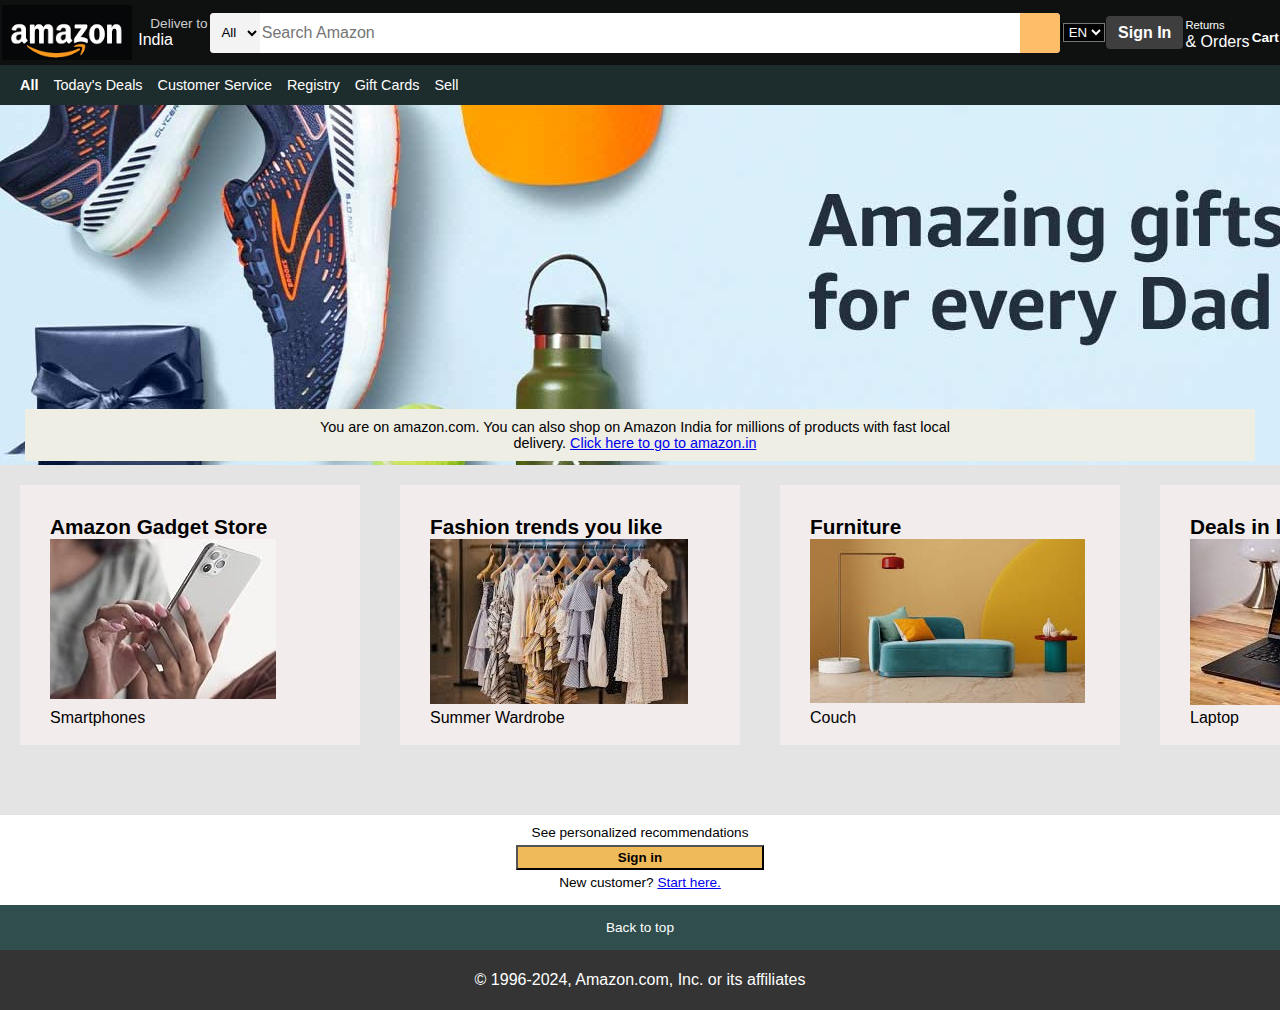
<file: index.html>
<!DOCTYPE html>
<html lang="en">
<head>
    <meta charset="UTF-8">
    <meta http-equiv="X-UA-Compatible" content="IE=edge" />
    <meta name="viewport" content="width=device-width, initial-scale=1.0">
    <title>Amazon</title>
    <link rel="stylesheet" href="https://cdnjs.cloudflare.com/ajax/libs/font-awesome/6.5.2/css/all.min.css" integrity="sha512-SnH5WK+bZxgPHs44uWIX+LLJAJ9/2PkPKZ5QiAj6Ta86w+fsb2TkcmfRyVX3pBnMFcV7oQPJkl9QevSCWr3W6A==" crossorigin="anonymous" referrerpolicy="no-referrer" />
    <link rel="stylesheet" href="style.css">
</head>
<body>
    <header>
        <div class="navbar">
            <div class="nav-logo border">
                <div class="logo"></div>
            </div>

            <div class="nav-address border">
                <p class="add-first">Deliver to</p>
                <div class="add-icon">
                    <i class="fa-solid fa-location-dot"></i>
                    <p class="add-second">India</p>
                </div>
            </div>

            <div class="nav-search">
                <select class="search-select">
                    <option>All</option>
                    <option>Electronics</option>
                    <option>Books</option>
                    <option>Clothing</option>
                </select>
                <input placeholder="Search Amazon" class="search-input">
                <div class="search-icon">
                    <i class="fa-solid fa-magnifying-glass"></i>
                </div>
            </div>

            <div class="nav-lang border">
                <div class="lang-icon">
                    <i class="fa-solid fa-flag"></i>
                </div>
                <select class="search-lang">
                    <option>EN</option>
                    <option>ES</option>
                    <option>FR</option>
                </select>
            </div>

            <div class="nav-signin">
                <a href="views/login.html" class="sign-in-button">Sign In</a>
            </div>

            <div class="nav-return border">
                <p><span>Returns</span></p>
                <p class="nav-second">& Orders</p>
            </div>

            <div class="nav-cart">
                <i class="fa-solid fa-cart-shopping"></i>
                <p class="cart-text">Cart</p>
            </div>
        </div>

        <div>
            <div class="panel">
                <div class="panel-all" onclick="toggleCategoriesMenu()">
                    <i class="fa-solid fa-bars"></i>
                    All    
                </div>

                <div class="deals">Today's Deals</div>
                <div class="cust-serv">Customer Service</div>
                <div class="reg">Registry</div>
                <div class="gift">Gift Cards</div>
                <div class="sell">Sell</div>
            </div>
        </div>
        <div class="image1">
            <div class="text-on-img1">You are on amazon.com. You can also shop on Amazon India for millions of products with fast local delivery. <a href="https://www.amazon.in/">Click here to go to amazon.in</a></div>    
        </div>
        <div class="main">
            <div class="box1">
                <p class="text1">Amazon Gadget Store</p>
                <div class="box1-img1"><img src="box1-img1.jpg" /></div>
                <p>Smartphones</p>
            </div>
            <div class="box2">
                <p class="text2">Fashion trends you like</p>
                <div class="box2-img1"><img src="box2-img2.jpeg" /></div>
                <p>Summer Wardrobe</p>
            </div>
            <div class="box3">
                <p class="text3">Furniture</p>
                <div class="box3-img1"><img src="box3_img1.jpeg" /></div>
                <p>Couch</p>
            </div>
            <div class="box4">
                <p class="text4">Deals in laptops</p>
                <div class="box4-img1"><img src="box4-img1.jpeg" /></div>
                <p>Laptop</p>
            </div>
        </div>

        <div class="signin">
            <p class="see">See personalized recommendations</p>
            <a href="login.html"><button class="sign">Sign in</button></a>
            <p class="new">New customer? <a href="register.html">Start here.</a></p>
        </div>

        <div class="back2top" onclick="scrollToTop()">
            Back to top
        </div>

        <div class="lower-content">
            <!--<div class="lower1">
                <ul><p class="ltext1">Get to Know us</p></ul>
                <ul>Careers</ul>
                <ul>Blog</ul>
                <ul>About Amazon</ul>
                <ul>Investor Relations</ul>
                <ul>Amazon Devices</ul>
                <ul>Amazon Science</ul>
            </div>
            </div>
            <div class="lower2">
                <ul><p class="ltext2">Make Money with Us</p></ul>
                <ul>Sell products on Amazon</ul>
                <ul>Sell apps on Amazon</ul>
                <ul>Become an Affliate</ul>
                <ul>Advertise Your Products</ul>
                <ul>Self-Publish with Us</ul>
                <ul>Host an Amazon Hub</ul>
            </div>
            <div class="lower3">
                <ul><p class="ltext3">Amazon Payment Products</p></ul>
                <ul>Amazon Business Card</ul>
                <ul>Shop with Points</ul>
                <ul>Reload Your Balance</ul>
                <ul>Amazon Currency Converter</ul>
            </div>
            <div class="lower4">
                <ul><p class="ltext4">Let Us Help You</p></ul>
                <ul>Amazon and COVID-19</ul>
                <ul>Your Account</ul>
                <ul>Your Orders</ul>
                <ul>Shipping Rates and Policies</ul>
                <ul>Returns and Replacements</ul>
                <ul>Amazon Assistant</ul>
                <ul>Help</ul>-->
            <footer>
                © 1996-2024, Amazon.com, Inc. or its affiliates
            </footer>    
        </div>
    </header>

    <script>
        function performSearch() {
            alert("Search functionality can be integrated here.");
        }

        function toggleCategoriesMenu() {
            alert("Expandable categories menu goes here.");
        }

        function scrollToTop() {
            window.scrollTo({ top: 0, behavior: 'smooth' });
        }
    </script>
</body>
</html>
</file>
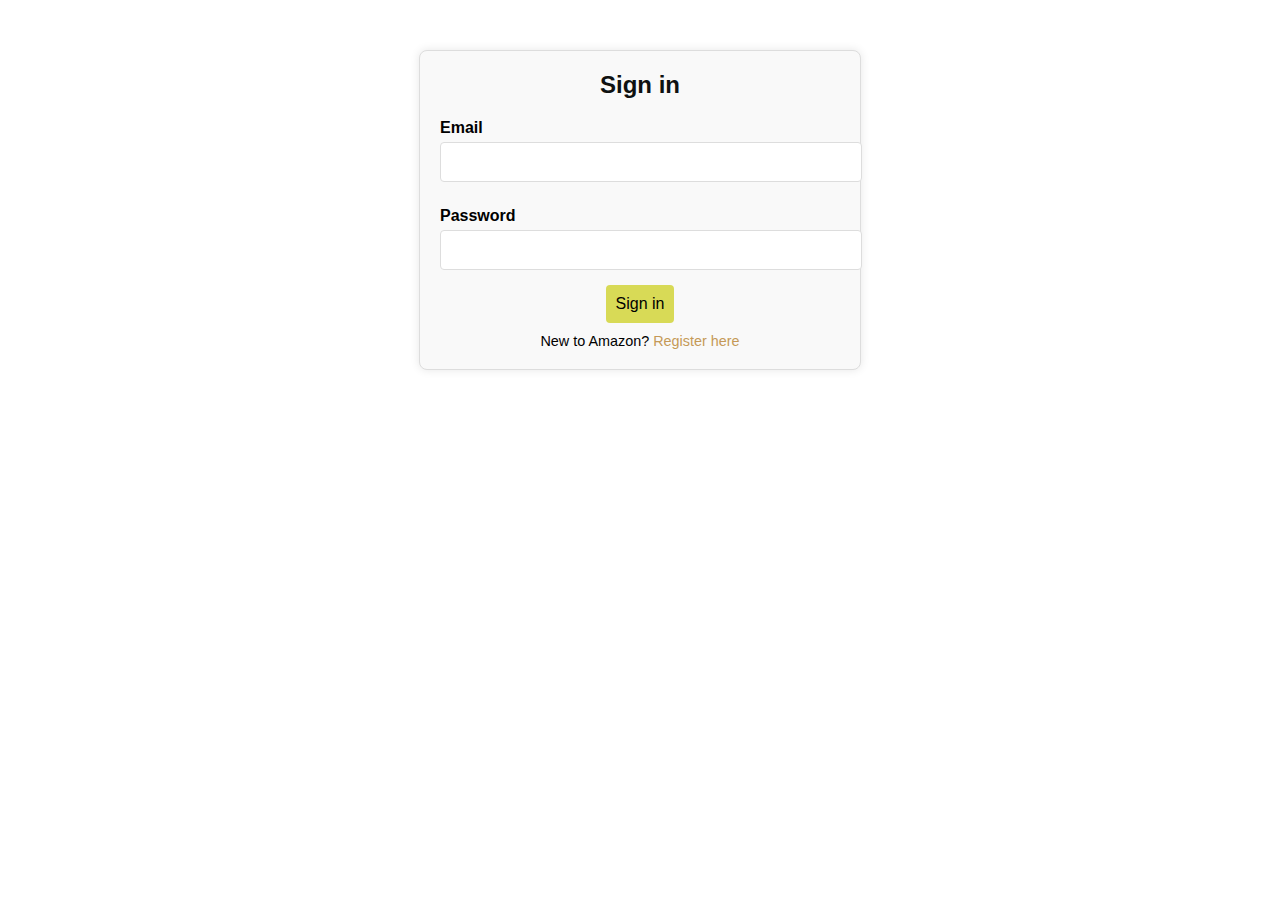
<file: views/login.html>
<!DOCTYPE html>
<html lang="en">
<head>
    <meta charset="UTF-8">
    <title>Login</title>
    <link rel="stylesheet" href="../style.css">
</head>
<body>
    <div class="login-container">
        <h2>Sign in</h2>
        <form action="/login" method="POST">
            <label for="email">Email</label>
            <input type="email" id="email" name="email" required>
            
            <label for="password">Password</label>
            <input type="password" id="password" name="password" required>
            
            <button type="submit">Sign in</button>
        </form>
        <p>New to Amazon? <a href="register.html">Register here</a></p>
    </div>
</body>
</html>
</file>
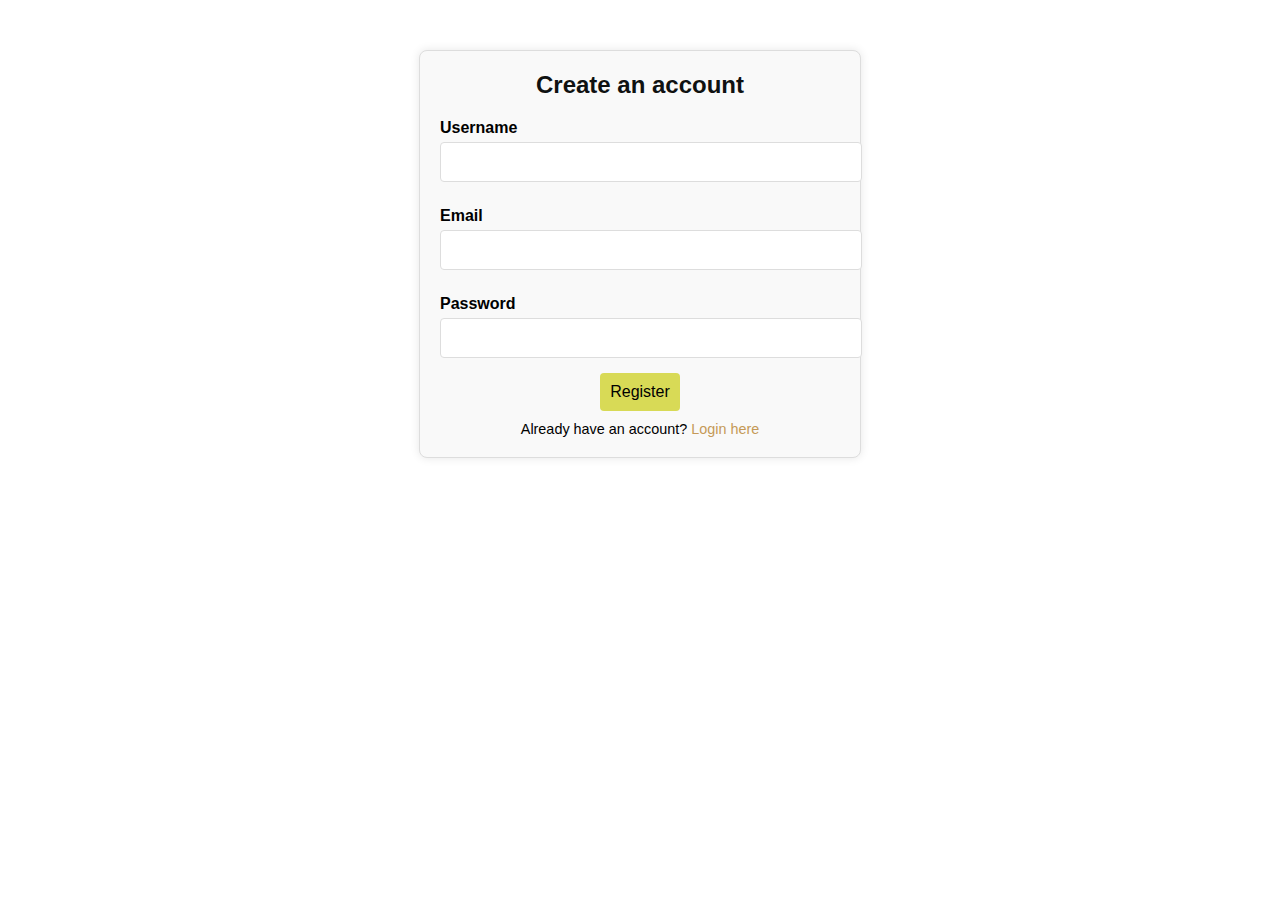
<file: views/register.html>
<!DOCTYPE html>
<html lang="en">
<head>
    <meta charset="UTF-8">
    <title>Register</title>
    <link rel="stylesheet" href="../style.css">
</head>
<body>
    <div class="register-container">
        <h2>Create an account</h2>
        <form action="/register" method="POST">
            <label for="username">Username</label>
            <input type="text" id="username" name="username" required>
            
            <label for="email">Email</label>
            <input type="email" id="email" name="email" required>
            
            <label for="password">Password</label>
            <input type="password" id="password" name="password" required>
            
            <button type="submit">Register</button>
        </form>
        <p>Already have an account? <a href="login.html">Login here</a></p>
    </div>
</body>
</html>
</file>
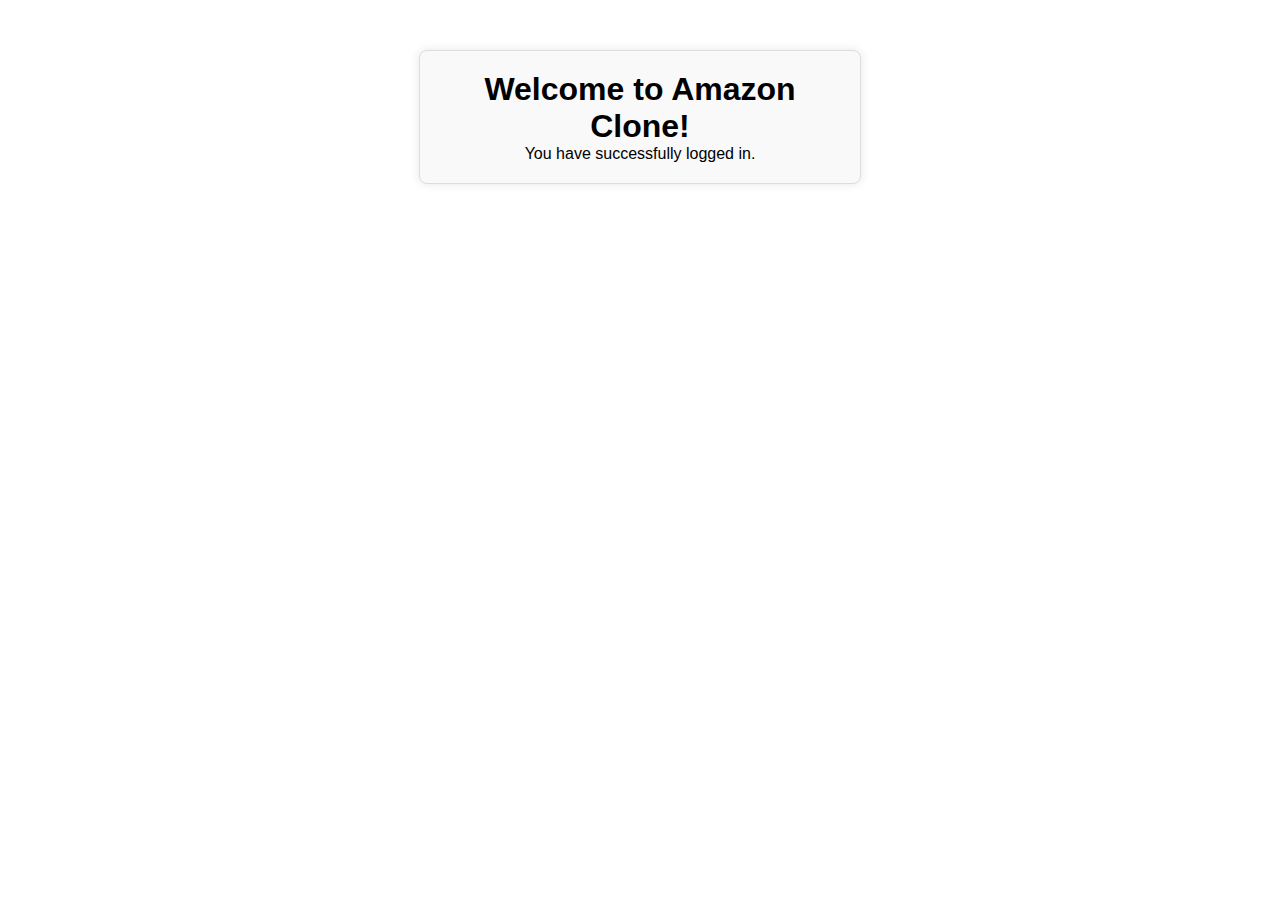
<file: views/welcome.html>
<!DOCTYPE html>
<html lang="en">
<head>
    <meta charset="UTF-8">
    <title>Welcome</title>
    <link rel="stylesheet" href="../style.css">
</head>
<body>
    <div class="welcome-container">
        <h1>Welcome to Amazon Clone!</h1>
        <p>You have successfully logged in.</p>
    </div>
</body>
</html>
</file>
<file: style.css>
* {
    margin: 0;
    font-family: Arial;
    border: border-box;
}

.navbar {
    height: 65px;
    background-color: #0f1111;
    color: white;
    display: flex;
    align-items: center;
    justify-content: space-evenly;
}

.nav-logo {
    height: 55px;
    width: 130px;
}

.logo {
    background-image: url("amazon_logo.png");
    background-size: cover;
    height: 55px;
    width: 130px;

}

.border {
    border: 1.5px solid transparent;
}

.border:hover{
    border: 1.5px solid white;
}

/*box2*/
.add-first {
    color: #cccccc;
    font-size: 0.85rem;
    margin-left: 15px;
}

.add-second {
    color: white;
    font-size: 1rem;
    margin-left: 3px;
}

.add-icon {
    display: flex;
    align-items: center;
}

/*box3*/
.nav-search {
    display: flex;
    justify-content: space-evenly;
    background-color: pink;
    width: 850px;
    height: 40px;
    border-radius: 4px;
}

.search-select {
    background-color: #f3f3f3;
    width: 50px;
    text-align: center;
    border-top-left-radius: 4px;
    border-bottom-left-radius: 4px;
    border: none;
}

.search-input {
    width: 100%;
    font-size: 1rem;
    border: none;
}

.search-icon {
    width: 45px;
    display: flex;
    justify-content: center;
    align-items: center;
    font-size: 1.2rem;
    background-color: #febd68;
    color: black;
    border-top-right-radius: 4px;
    border-bottom-right-radius: 4px;
}

.nav-search:hover {
    border: 2px solid orange;
}

.nav-lang {
    display: flex;
    justify-content: space-evenly;
    background-color: black;
    border-radius: 4px;
    border: none;
}

.search-lang {
    background-color: black;
    width: 42px;
    text-align: center;
    color: white;
    margin-left: 2px;
}

/*box4*/
span {
    font-size: 0.7rem;
}

/*.nav-second {
    font-size: 0.85rem;
    font-weight: 700;
}*/

/* Navbar styling for Sign In button */
.nav-signin .sign-in-button {
    color: white;
    background-color: #3e3e3e;
    padding: 8px 12px;
    border-radius: 4px;
    text-decoration: none;
    font-weight: bold;
    transition: background-color 0.3s;
}
.nav-signin .sign-in-button:hover {
    background-color: #50504f;
}

/*cart*/
.nav-cart i {
    font-size: 28px;
    
}

.cart-text {
    font-size: 0.85rem;
    font-weight: 700;
    margin-top: 10px;
}

.nav-cart {
    display: flex;
}

.nav-cart:hover {
    border: 1.5px solid white;
}

.panel {
    background-color: #1d2d2d;
    height: 40px;
    color: white;
    display: flex;
    align-items: center;
    font-size: 0.9rem;
    
}

.panel-all {
    margin-left: 20px;
    font-weight: 700;
}

.panel-all:hover {
    border: 1.5px solid white;
}

.deals {
    margin-left: 15px;
}

.deals:hover {
    border: 1.5px solid white;
}

.cust-serv {
    margin-left: 15px;
}

.cust-serv:hover {
    border: 1.5px solid white;
}

.reg {
    margin-left: 15px;
}

.reg:hover {
    border: 1.5px solid white;
}

.gift {
    margin-left: 15px;
}

.gift:hover {
    border: 1.5px solid white;
}

.sell {
    margin-left: 15px;    
}

.sell:hover {
    border: 1.5px solid white;
}

.image1 {
    background-image: url("image1i.jpg");
    height: 60px;
    color: white;
    display: flex;
    align-items: center;
    font-size: 0.9rem;
    padding-top: 300px;
}

.main {
    background-color: rgb(228, 228, 228);
    height: 350px;
    display: flex;
}

.text-on-img1 {
    background-color: rgb(238, 238, 229);
    color: black;
    padding-top: 10px;
    padding-bottom: 10px;
    text-align: center;
    padding-left: 290px;
    padding-right: 300px;
    margin-left: 25px;
    margin-right: 25px;
    font-size: 0.9rem;
}

.box1 {
    margin: 20px;
    height: 200px;
    width: 280px;
    background-color: rgb(243, 236, 236);
    padding: 30px;
    justify-content: center;
}

.text1 {
    font-size: 1.3rem;
    font-weight: 700;
}

.box1-img1 {
    width: 350px;
    height:170px;
    justify-content: center;
}

.box2 {
    margin: 20px;
    height: 200px;
    width: 280px;
    background-color: rgb(243, 236, 236);
    padding: 30px;
    justify-content: center;
}

.text2 {
    font-size: 1.3rem;
    font-weight: 700;
}

.box2-img1 {
    width: 350px;
    height:170px;
    justify-content: center;
}

.box3 {
    margin: 20px;
    height: 200px;
    width: 280px;
    background-color: rgb(243, 236, 236);
    padding: 30px;
    justify-content: center;
}

.text3 {
    font-size: 1.3rem;
    font-weight: 700;
}

.box3-img1 {
    width: 350px;
    height:170px;
    justify-content: center;
}

.box4 {
    margin: 20px;
    height: 200px;
    width: 280px;
    background-color: rgb(243, 236, 236);
    padding: 30px;
    justify-content: center;
}

.text4 {
    font-size: 1.3rem;
    font-weight: 700;
}

.box4-img1 {
    width: 350px;
    height:170px;
    justify-content: center;
}

.signin {
    height: 80px;
    text-align: center;
    padding-top: 10px;
    
}

.see {
    padding-bottom: 5px;
    font-size: 0.85rem;
}

.sign {
    padding-left: 100px;
    padding-right: 100px;
    padding-top: 3px;
    padding-bottom: 3px;
    background-color: rgb(239, 187, 90);
    font-weight: 700;
}

.back2top {
    background-color: #304e4e;
    color: white;
    text-align: center;
    height: 45px;
    align-content: center;
    font-size: 0.85rem;
}

.new {
    padding-top: 5px;
    font-size: 0.85rem;
}

.lower-content {
    background-color: #343434;
    height: 60px;
    color: white;
    text-align: center;
    align-content: center;
}

/*.lower1 {
    height: 200px;
    width: 200px;
    background-color: yellow;
}
.lower2 {
    height: 200px;
    width: 200px;
    background-color: orange;
}
.lower3 {
    height: 200px;
    width: 200px;
    background-color: pink;
}
.lower4 {
    height: 200px;
    width: 200px;
    background-color: lightblue
}*/

/* Login Page Styles */
.login-container {
    max-width: 400px;
    margin: 50px auto;
    padding: 20px;
    background-color: #f3f3f3;
    border-radius: 5px;
    box-shadow: 0px 4px 8px rgba(0, 0, 0, 0.2);
    text-align: center;
}

.login-container h2 {
    color: #0f1111;
    font-size: 1.5rem;
    margin-bottom: 20px;
}

.login-container label {
    display: block;
    text-align: left;
    margin-bottom: 5px;
    font-weight: bold;
}

.login-container input {
    width: 100%;
    padding: 10px;
    margin-bottom: 15px;
    border: 1px solid #ddd;
    border-radius: 4px;
    font-size: 1rem;
}

.login-button {
    width: 100%;
    padding: 10px;
    background-color: rgb(239, 187, 90);
    color: #0f1111;
    font-weight: 700;
    border: none;
    border-radius: 4px;
    cursor: pointer;
    font-size: 1rem;
}

.login-button:hover {
    background-color: #f0a033;
}

.login-container p {
    font-size: 0.9rem;
    margin-top: 15px;
}

.login-container a {
    color: #0066c0;
    text-decoration: none;
}

.login-container a:hover {
    text-decoration: underline;
}

/* Register Page Styles */
.register-container {
    max-width: 400px;
    margin: 50px auto;
    padding: 20px;
    background-color: #f3f3f3;
    border-radius: 5px;
    box-shadow: 0px 4px 8px rgba(0, 0, 0, 0.2);
    text-align: center;
}

.register-container h2 {
    color: #0f1111;
    font-size: 1.5rem;
    margin-bottom: 20px;
}

.register-container label {
    display: block;
    text-align: left;
    margin-bottom: 5px;
    font-weight: bold;
}

.register-container input {
    width: 100%;
    padding: 10px;
    margin-bottom: 15px;
    border: 1px solid #ddd;
    border-radius: 4px;
    font-size: 1rem;
}

.register-container small {
    font-size: 0.8rem;
    color: #555;
}

.register-button {
    width: 100%;
    padding: 10px;
    background-color: rgb(239, 187, 90);
    color: #0f1111;
    font-weight: 700;
    border: none;
    border-radius: 4px;
    cursor: pointer;
    font-size: 1rem;
}

.register-button:hover {
    background-color: #f0a033;
}

.register-container p {
    font-size: 0.9rem;
    margin-top: 15px;
}

.register-container a {
    color: #0066c0;
    text-decoration: none;
}

.register-container a:hover {
    text-decoration: underline;
}

/* Login and Register container styling */
.login-container, .register-container, .welcome-container {
    width: 100%;
    max-width: 400px;
    margin: 50px auto;
    padding: 20px;
    border: 1px solid #ddd;
    background-color: #f9f9f9;
    border-radius: 8px;
    box-shadow: 0px 0px 10px rgba(0, 0, 0, 0.1);
    text-align: center;
}

h2 {
    color: #333;
}

form label {
    display: block;
    margin: 10px 0 5px;
}

form input {
    width: 100%;
    padding: 8px;
    margin-bottom: 15px;
    border: 1px solid #ccc;
    border-radius: 4px;
}

button[type="submit"] {
    background-color: #d8da56;
    color: black;
    padding: 10px;
    border: none;
    border-radius: 4px;
    cursor: pointer;
    font-size: 1rem;
}

button[type="submit"]:hover {
    background-color: #ffa41c;
}

/* Link styling within forms */
.login-container p, .register-container p {
    margin-top: 10px;
    font-size: 0.9rem;
}

.login-container a, .register-container a {
    color: #c59957;
    text-decoration: none;
}

.login-container a:hover, .register-container a:hover {
    text-decoration: underline;
}
</file>
